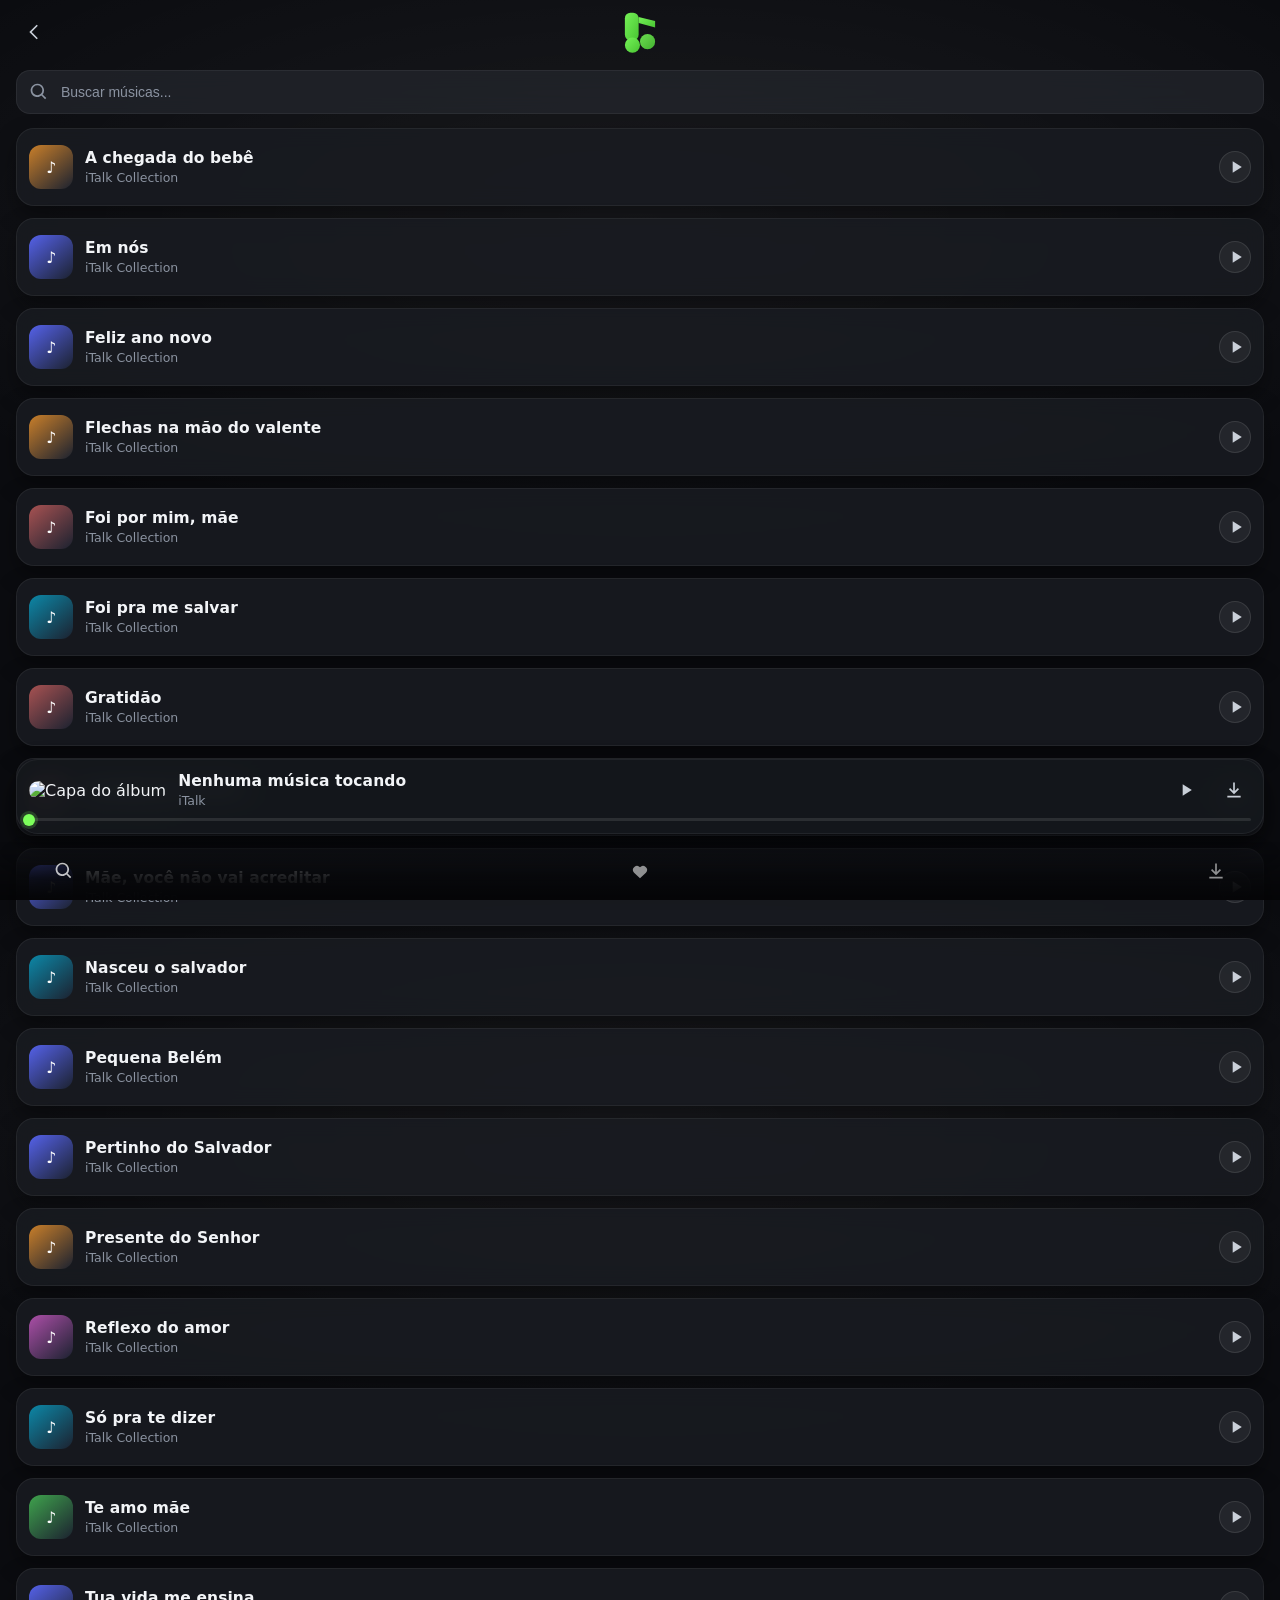
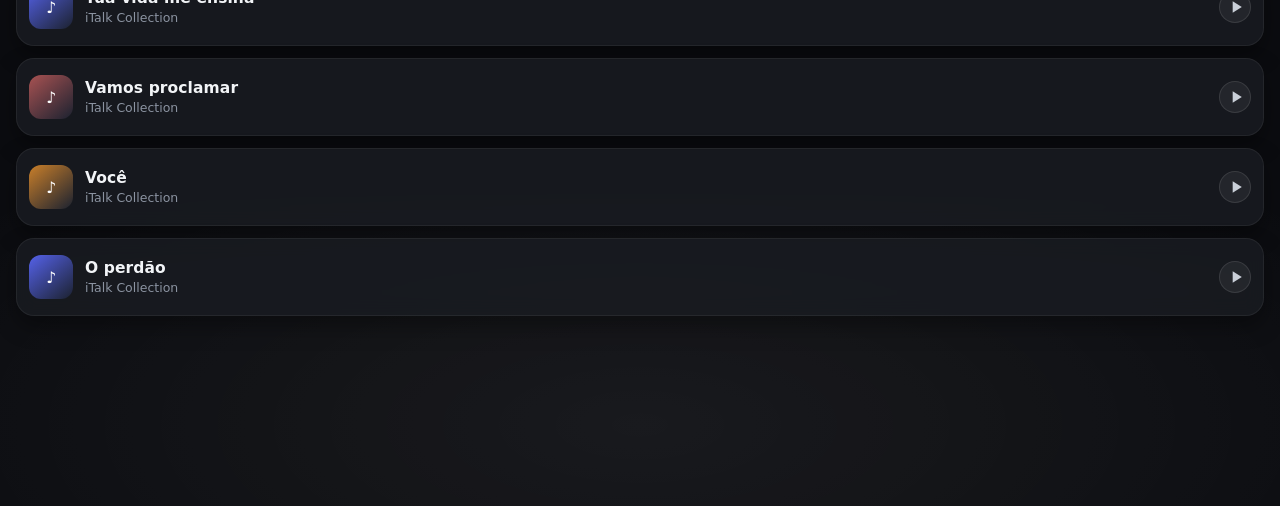
<file: index.html>
<!DOCTYPE html>
<html lang="pt-BR">
  <head>
    <meta charset="UTF-8" />
    <meta name="viewport" content="width=device-width, initial-scale=1.0" />
    <title>Turma do Printy - Músicas</title>
    <link rel="stylesheet" href="styles.css" />
  </head>
  <body>
    <header class="appbar">
      <button class="icon-btn" id="btn-back" aria-label="Voltar">
        <svg viewBox="0 0 24 24" aria-hidden="true">
          <path d="M15.4 4.6 14 3.2 5.2 12l8.8 8.8 1.4-1.4L8 12z" />
        </svg>
      </button>
      <div class="brand" aria-label="Logo">
        <img src="logo.svg" alt="Logo nota musical" />
      </div>
    </header>

    <main>
      <div class="search">
        <span class="search-icon" aria-hidden="true">
          <svg viewBox="0 0 24 24">
            <path d="M10 2a8 8 0 1 0 4.9 14.3l4.4 4.4 1.4-1.4-4.4-4.4A8 8 0 0 0 10 2zm0 2a6 6 0 1 1 0 12 6 6 0 0 1 0-12z" />
          </svg>
        </span>
        <input type="search" id="search-input" placeholder="Buscar músicas..." aria-label="Buscar músicas" />
      </div>

      <div id="music-list" class="list"></div>
    </main>

    <div id="now-playing" class="nowplaying">
      <div class="row">
        <div id="now-cover-slot"><img class="cover" alt="Capa do álbum" /></div>
        <div class="meta">
          <div id="now-title" class="title">Nenhuma música tocando</div>
          <div id="now-subtitle" class="subtitle">iTalk</div>
        </div>
        <div class="actions">
          <div id="now-eq" class="equalizer-mini oculto" aria-hidden="true"><span></span><span></span><span></span><span></span></div>
          <button id="now-play" class="btn" aria-label="Tocar"></button>
          <button id="now-download" class="btn" aria-label="Baixar música"></button>
        </div>
      </div>
      <div class="progress"><div id="progress-fill" class="fill"></div><div id="progress-thumb" class="thumb"></div></div>
    </div>

    <nav class="bottomnav" aria-label="Navegação">
      <button class="navbtn active" aria-label="Buscar">
        <svg viewBox="0 0 24 24"><path d="M10 2a8 8 0 1 0 4.9 14.3l4.4 4.4 1.4-1.4-4.4-4.4A8 8 0 0 0 10 2zm0 2a6 6 0 1 1 0 12 6 6 0 0 1 0-12z" /></svg>
      </button>
      <button class="navbtn" aria-label="Favoritos">
        <svg viewBox="0 0 24 24"><path d="M12 20.7 4.9 14A4.8 4.8 0 0 1 12 7.5 4.8 4.8 0 0 1 19.1 14z" /></svg>
      </button>
      <button class="navbtn" aria-label="Downloads">
        <svg viewBox="0 0 24 24"><path d="M11 3h2v10.2l3.6-3.6 1.4 1.4-6 6-6-6 1.4-1.4 3.6 3.6zM4 19h16v2H4z" /></svg>
      </button>
    </nav>

    <script type="module" src="app.js"></script>
  </body>
</html>
</file>
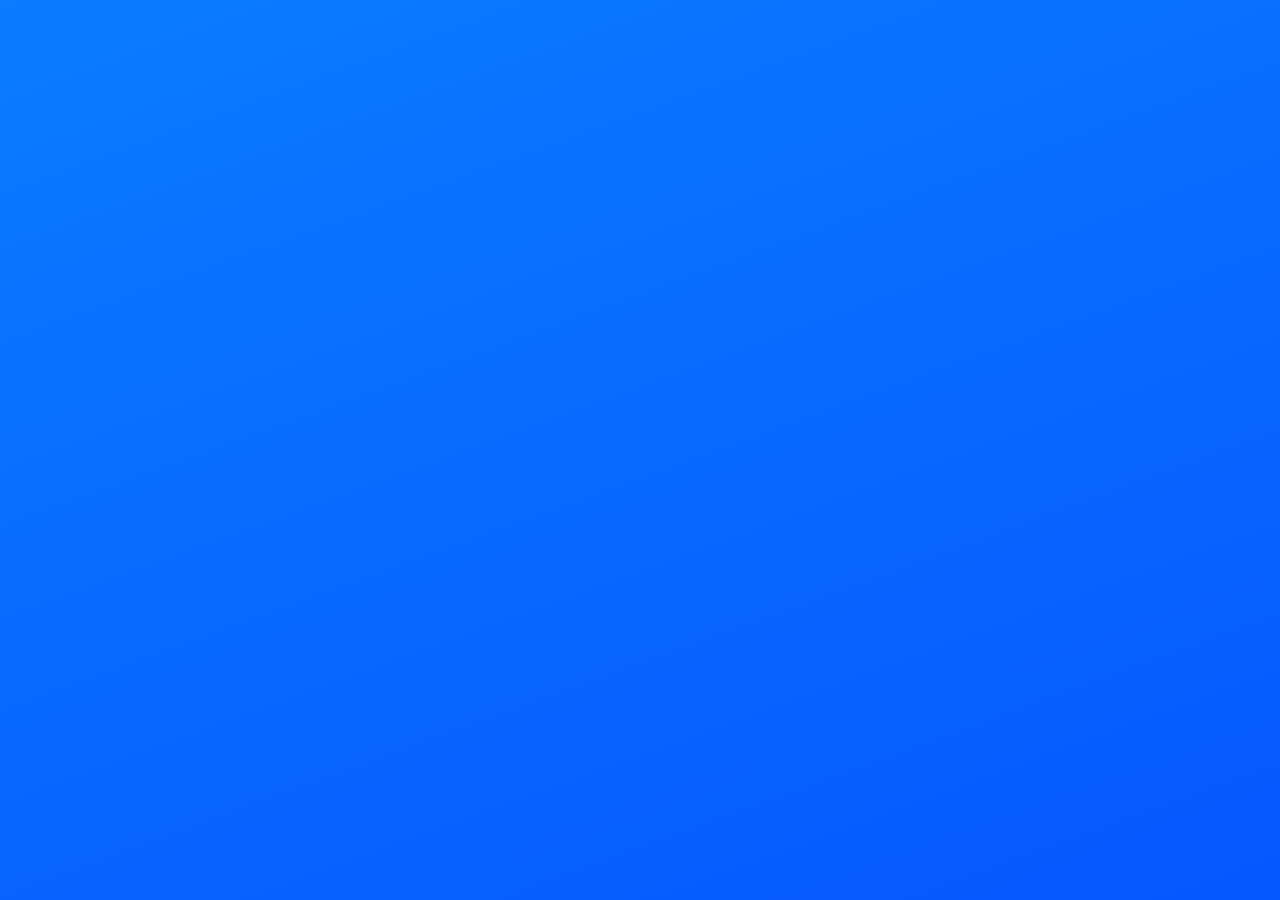
<file: project/index.html>
<!DOCTYPE html>
<html lang="pt-BR">
  <head>
    <meta charset="UTF-8" />
    <meta name="viewport" content="width=device-width, initial-scale=1.0" />
    <title>Project</title>
    <style>
      :root {
        --project-blue-start: #0a7cff;
        --project-blue-end: #0557ff;
      }

      * {
        box-sizing: border-box;
      }

      html,
      body {
        width: 100%;
        height: 100%;
        margin: 0;
      }

      body {
        background: linear-gradient(160deg, var(--project-blue-start) 0%, var(--project-blue-end) 100%);
      }
    </style>
  </head>
  <body>
    <script>
      (function bootstrapProject() {
        // Base global para integrar APIs e login sem alterar a UI azul.
        window.ProjectApp = {
          baseUrl: window.location.origin,
          endpoints: {
            session: "/auth/session",
            login: "/auth/login",
            logout: "/auth/logout"
          }
        };
      })();
    </script>
  </body>
</html>
</file>
<file: styles.css>
:root{
  --bg:#0B0C10;
  --panel:rgba(25,28,34,.85);
  --panel-2:rgba(35,38,45,.75);
  --text:#F2F4F7;
  --muted:#8B93A1;
  --icon:#C9CFD8;
  --stroke:rgba(255,255,255,.10);
  --accent:#7CFF5B;
  --r-card:18px;
  --r-input:14px;
  --px:16px;
  --bottomnav-height:58px;
  --nowplaying-gap:8px;
  --nowplaying-height:94px;
  --list-fade-height:80px;
  --fixed-footer-total:calc(var(--bottomnav-height) + var(--nowplaying-gap) + var(--nowplaying-height));
}
*{box-sizing:border-box}
html,body{height:100%}
body{
  margin:0;
  font-family:system-ui,-apple-system,"Segoe UI",Roboto,Arial;
  color:var(--text);
  background:radial-gradient(120% 70% at 50% 25%, rgba(255,255,255,.06) 0%, rgba(255,255,255,0) 55%),var(--bg);
}
svg{width:20px;height:20px;fill:currentColor}
.appbar{
  position:sticky; top:0; z-index:5;
  padding:10px var(--px) 8px;
  display:flex; align-items:center; justify-content:center;
}
.appbar .icon-btn{
  position:absolute; left:var(--px);
  width:38px; height:38px;
  display:grid; place-items:center;
  background:transparent; border:0; color:var(--icon);
}
.brand{width:44px;height:44px;display:grid;place-items:center;opacity:.95}
.brand img{width:44px;height:44px;display:block}
main{
  padding:0 var(--px) calc(var(--fixed-footer-total) + 18px);
}
.search{
  margin:8px 0 14px;
  height:44px;
  background:var(--panel-2);
  border:1px solid rgba(255,255,255,.06);
  border-radius:var(--r-input);
  display:flex; align-items:center;
  gap:10px;
  padding:0 12px;
  backdrop-filter: blur(10px);
}
.search-icon{color:var(--muted);display:grid;place-items:center}
.search input{flex:1;border:0;outline:0;background:transparent;color:var(--text);font-size:14px}
.search input::placeholder{color:var(--muted)}
.list{
  display:flex;
  flex-direction:column;
  gap:12px;
  position:relative;
}
.list::after{
  content:"";
  position:sticky;
  left:0;
  right:0;
  bottom:0;
  height:var(--list-fade-height);
  margin-top:calc(var(--list-fade-height) * -1);
  pointer-events:none;
  z-index:2;
  background:linear-gradient(to bottom, rgba(11,12,16,0) 0%, rgba(11,12,16,.88) 74%, rgba(11,12,16,1) 100%);
}
.card{
  height:78px;
  background:var(--panel);
  border:1px solid rgba(255,255,255,.06);
  border-radius:var(--r-card);
  padding:12px;
  display:flex; align-items:center; gap:12px;
  backdrop-filter: blur(10px);
  box-shadow: 0 10px 22px rgba(0,0,0,.35);
}
.cover,.cover-fallback{width:44px;height:44px;border-radius:12px;object-fit:cover;flex:0 0 auto}
.cover-fallback{display:grid;place-items:center;color:#fff;font-weight:700}
.meta{flex:1;min-width:0}
.title{font-size:15.5px;font-weight:600;letter-spacing:.1px;white-space:nowrap;overflow:hidden;text-overflow:ellipsis}
.subtitle{margin-top:3px;font-size:12.5px;color:var(--muted);white-space:nowrap;overflow:hidden;text-overflow:ellipsis}
.trailing{display:flex;align-items:center;gap:10px}
.play-pill{
  width:32px;height:32px;border-radius:999px;
  border:1px solid rgba(255,255,255,.10);
  background:rgba(255,255,255,.06);
  display:grid;place-items:center;color:var(--icon)
}
.equalizer-mini{display:flex;align-items:flex-end;gap:3px;height:16px;width:26px}
.equalizer-mini span{width:3px;background:var(--accent);border-radius:2px;opacity:.9}
.equalizer-mini span:nth-child(1){height:6px}.equalizer-mini span:nth-child(2){height:11px}.equalizer-mini span:nth-child(3){height:8px}.equalizer-mini span:nth-child(4){height:14px}
.nowplaying{
  position:fixed;left:var(--px);right:var(--px);bottom:calc(var(--bottomnav-height) + var(--nowplaying-gap));
  background:rgba(20,23,28,.92);
  border:1px solid rgba(255,255,255,.06);
  border-radius:22px;padding:12px;
  backdrop-filter: blur(12px);
  box-shadow:0 14px 30px rgba(0,0,0,.45);
  z-index:6;
}
.nowplaying .row{display:flex;align-items:center;gap:12px}
.nowplaying .cover,.nowplaying .cover-fallback{width:46px;height:46px;border-radius:14px}
.nowplaying .actions{display:flex;align-items:center;gap:14px}
.nowplaying .actions .btn{width:34px;height:34px;border-radius:999px;border:0;background:transparent;color:var(--icon);display:grid;place-items:center}
.progress{margin-top:10px;height:3px;background:rgba(255,255,255,.10);border-radius:999px;position:relative;overflow:visible}
.progress .fill{height:100%;width:0;background:var(--accent);border-radius:999px}
.progress .thumb{position:absolute;left:0;top:50%;width:12px;height:12px;transform:translate(-50%,-50%);background:var(--accent);border-radius:999px;box-shadow:0 0 0 3px rgba(124,255,91,.18)}
.bottomnav{position:fixed;left:0;right:0;bottom:0;height:var(--bottomnav-height);padding:0 44px;display:flex;align-items:center;justify-content:space-between;background:linear-gradient(to top, rgba(0,0,0,.55), rgba(0,0,0,0));z-index:7}
.bottomnav .navbtn{width:40px;height:40px;border:0;background:transparent;color:rgba(255,255,255,.55);display:grid;place-items:center}
.bottomnav .navbtn.active{color:rgba(255,255,255,.75)}
.oculto{display:none!important}
</file>
